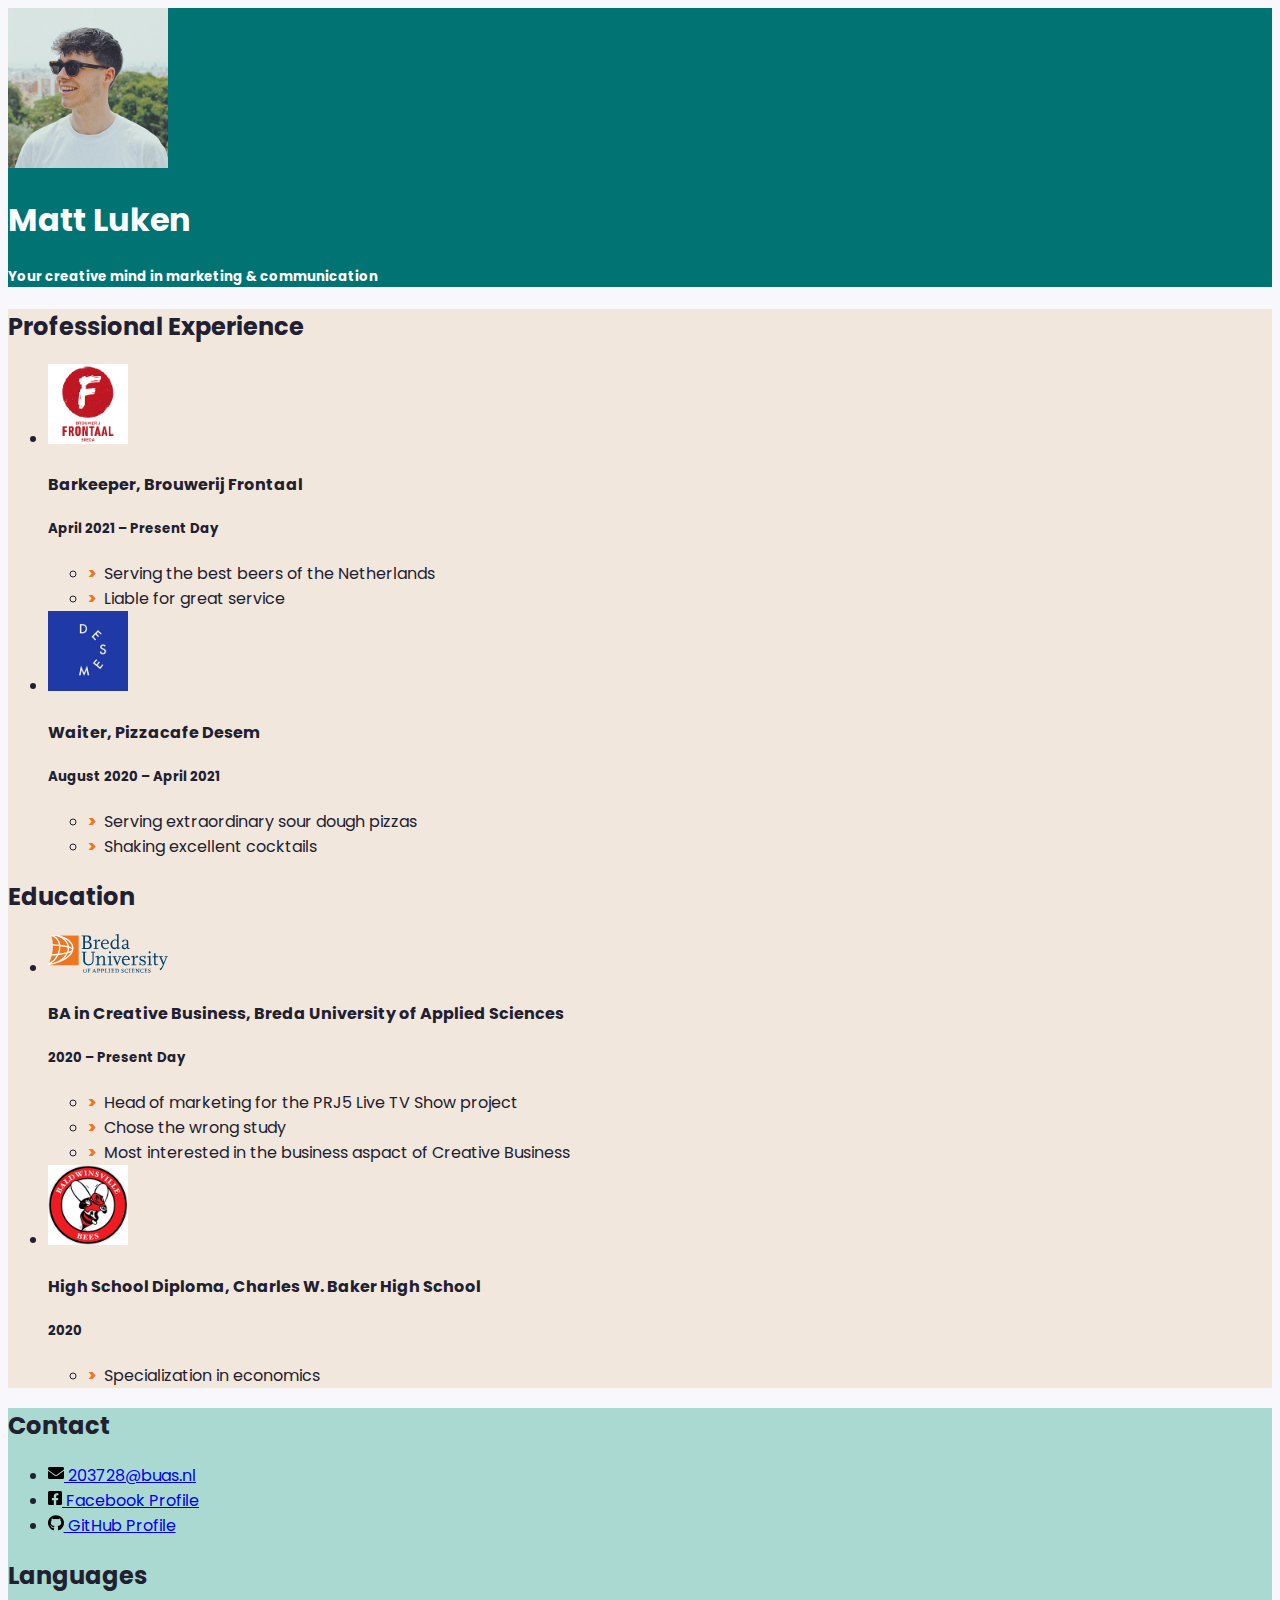
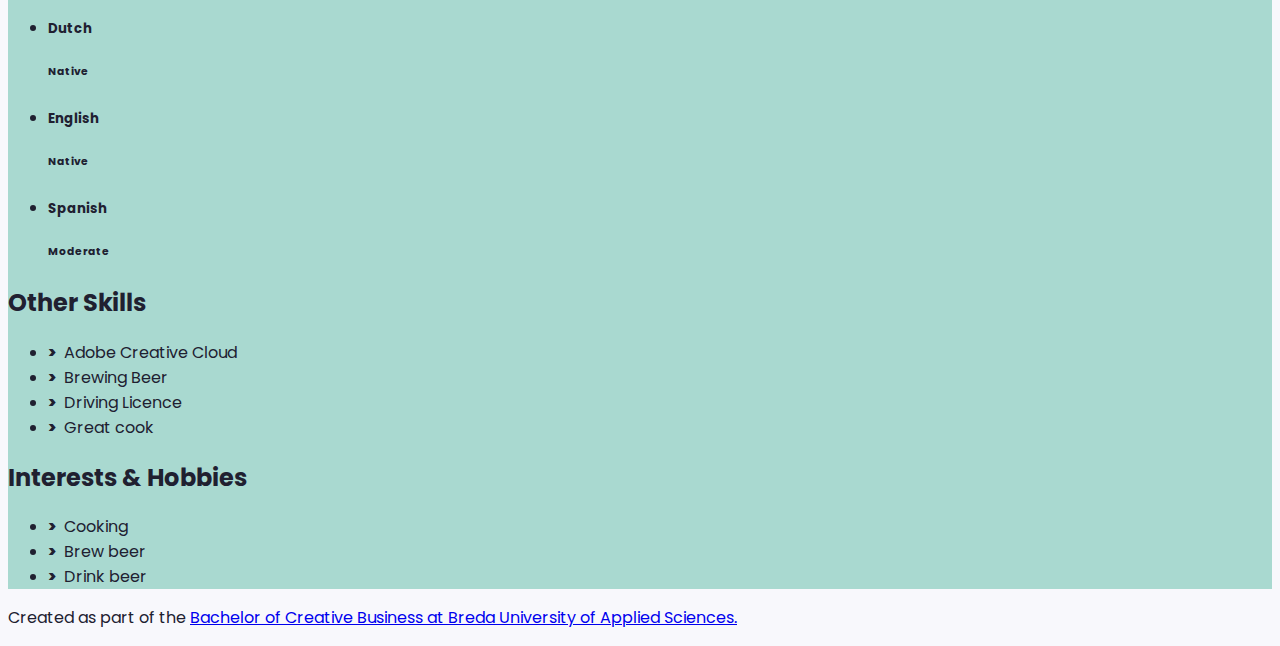
<file: index.html>
<!doctype html>
<html class="h-100" lang="en">
  
  <!-- An HTML document always starts with a "head", i.e. information about the page that isn't directly visible -->
  <head>
    <meta charset="utf-8">
    <meta name="viewport" content="width=device-width, initial-scale=1, shrink-to-fit=no">

    <!-- Links to the CSS styles from Bootstrap. -->
    <!-- -->
    <link href="https://cdn.jsdelivr.net/npm/bootstrap@5.1.0/dist/css/bootstrap.min.css" rel="stylesheet" integrity="sha384-KyZXEAg3QhqLMpG8r+8fhAXLRk2vvoC2f3B09zVXn8CA5QIVfZOJ3BCsw2P0p/We" crossorigin="anonymous">
    <!-- -->

    <!-- Links to our additional CSS styles -->
    <link rel="stylesheet" href="css/styles.css">

    <!-- Alternative CSS for demonstration purposes. You must deactivate the Bootstrap CSS to activate this one. -->
    <!-- 
    <link rel="stylesheet" href="css/alternative.css">
     -->

    <title>Matt Luken's Resumé</title>
  </head>
  <!-- End of the head -->

  <!-- Start of the body, which contains everything visible on the page -->
  <body class="d-flex flex-column h-100 justify-content-between">

    <!--
      We use a Bootstrap container to align contents.
      The "container" class can be replaced by "container-fluid" to make a full width page.
      The "my-sm-4" class adds a margin (m) vertical (y) at sizes small (-sm-) and above, of 4 x 6 pixels
      The "resume-container" class doesn't come from Bootstrap, you can use it for your own styles
    -->
    <div class="container shadow-lg my-sm-4 resume-container">

      <!--
        <header> is a semantic element: it works exactly like <div>, but it gives information about the role of the code below.
        The "row" class is used for the Bootstrap grid.
      -->
      <header class="row resume-header justify-content-center">
        <!--
          A container to wrap around the portrait and align it. We use Bootstrap grid columns.
          This constrains the portrait to columns of decreasing sizes
        -->
        <div class="portrait-container col-5 col-sm-4 col-md-3 col-lg-2">
          <!--
            "w-100" makes sure the image takes the full width of the column it's in
            "rounded-circle" cuts a circle around the image
          -->
          <img class="w-100 rounded-circle my-3" src="images/Portrait.jpg" alt="Portrait" width="160">
        </div>
        <!--
          A container to wrap around your name and tagline. Full-width at small size, then columns of increasing size.
        -->
        <div class="col-12 col-sm-8 col-md-9 col-lg-10 my-3 header-content">
          <h1 class="fw-bolder">Matt Luken</h1>
          <h5 class="fst-italic tagline">Your creative mind in marketing &amp; communication&nbsp;&nbsp;</h5>
        </div>
      </header>

      <!--
        Another row in the Bootstrap grid, for the rest of the résumé.
        Biography and other details will be on top of each other at sizes XS and S, then next to each other.
        Use the "flex-row-reverse" class here to swap the columns around.
      -->
      <div class="row resume-bottom">

        <!--
          <main> is another semantic element. It will contain biographical info (professional experience and education).
        -->
        <main class="col-md-7 col-lg-8 col-xl-9 resume-main">

          <!--
            <section> is yet another semantic element. The first one is for professional experience.
          -->
          <section class="my-3 biography-section">
            <h2>Professional Experience</h2>
            <!--
              Each list item (li) in the unordered list (ul) below will be one job.
              "list-unstyled" is a class that hides the bullet points of a list.
            -->
            <ul class="biography-list list-unstyled">

              <!-- Top item (generally the latest or most relevant) in professional experience -->
              <li class="biography-item row mb-2">
                <!-- We're using a grid inside a grid so we can align logos and text -->
                <div class="logo-container col-3 col-sm-2 col-md-3 col-lg-2">
                  <img class="biography-logo mw-100 d-block mx-auto" src="images/employers/Frontaal.jpg" alt="Frontaal" width="80">
                </div>
                <div class="biography-contents col-9 col-sm-10 col-md-9 col-lg-10">
                  <h4>Barkeeper, Brouwerij Frontaal</h4>
                  <h5>April 2021 – Present Day</h5>
                  <!-- Use the list below to talk about your achievements -->
                  <ul class="biography-details list-unstyled">
                    <li>Serving the best beers of the Netherlands</li>
                    <li>Liable for great service</li>
                  </ul>
                </div>
              </li>

              <!-- 2nd item in professional experience -->
              <li class="biography-item row mb-2">
                <div class="logo-container col-3 col-sm-2 col-md-3 col-lg-2">
                <!-- We're using a grid inside a grid so we can align logos and text -->
                  <img class="biography-logo mw-100 d-block mx-auto" src="images/employers/Desem.jpg" alt="Desem" width="80">
                </div>
                <div class="biography-contents col-9 col-sm-10 col-md-9 col-lg-10">
                  <h4>Waiter, Pizzacafe Desem&nbsp;</h4>
                  <h5>August 2020 &ndash; April 2021 </h5>
					<ul class="biography-details list-unstyled">
                    <li>Serving extraordinary sour dough pizzas</li>
                    <li>Shaking excellent cocktails</li>
                  </ul>                </div>
              </li>

            </ul>
          </section>

          <!-- We're done with jobs, let's move on to schools -->

          <section class="my-3 biography-section">
            <h2>Education</h2>
            <ul class="biography-list list-unstyled">

              <!-- Top item in education. And by "top", I mean a Bachelor in Creative Business at BUas. -->
              <li class="biography-item row mb-2">
                <div class="logo-container col-3 col-sm-2 col-md-3 col-lg-2">
                  <img class="biography-logo mw-100 d-block mx-auto" src="images/schools/logo-buas.svg" alt="School logo" width="120">
                </div>
                <div class="biography-contents col-9 col-sm-10 col-md-9 col-lg-10">
                  <h4>BA in Creative Business, Breda University of Applied Sciences</h4>
                  <h5>2020 –&nbsp;Present Day</h5>
                  <!-- Use the list below to talk about minors, exchanges, extra-curricular activities. -->
                  <ul class="biography-details list-unstyled">
                    <li>Head of marketing for the PRJ5 Live TV Show project</li>
                    <li>Chose the wrong study</li>
                    <li>Most interested in the business aspact of Creative Business</li>
                  </ul>
                </div>
              </li>

              <!-- 2nd item in education -->
              <li class="biography-item row mb-2">
                <div class="logo-container col-3 col-sm-2 col-md-3 col-lg-2">
                  <img class="biography-logo mw-100 d-block mx-auto" src="images/schools/Baldwinsville.jpg" alt="Baldwinsville" width="80">
                </div>
                <div class="biography-contents col-9 col-sm-10 col-md-9 col-lg-10">
                  <h4>High School Diploma, Charles W. Baker High School</h4>
                  <h5>2020</h5>
                  <ul class="biography-details list-unstyled">
                    <li>Specialization in economics</li>
                  </ul>
                </div>
              </li>
            </ul>
          </section>

          <!-- This is the end of the "Education" section -->

        </main>

        <!--
          We're done with the first column.
          We now move on to the column with contact details, languages and other skills
          <aside> is also a semantic element.
        -->
        <aside class="col-md-5 col-lg-4 col-xl-3 resume-aside">

          <!-- The first block will be contact details -->
          <section class="my-3 aside-section">
            <h2>Contact</h2>
            <!--
              A list of all your contact details.
              There are more icons in the images/icons folder, have a look if you want to add your LinkedIn or TikTok profile.
              Be careful and only put channels through which you really want to be contacted.
              If your phone number is your personal one, you may want to remove it!
            -->
            <ul class="contact-list list-unstyled">
              <li class="contact-item">
                <a class="d-flex align-items-center" href="mailto:203728@buas.nl" target="_blank">
                  <img class="contact-icon" src="images/icons/envelope.svg" alt="Email">
                  203728@buas.nl
                </a>
              </li>
              <li class="contact-item">
                <a class="d-flex align-items-center" href="https://www.facebook.com/matt.luken.9/" target="_blank">
                  <img class="contact-icon" src="images/icons/facebook.svg" alt="Facebook">
                  Facebook Profile
                </a>
              </li>
              <li class="contact-item">
                <a class="d-flex align-items-center" href="https://github.com/MattLuken" target="_blank">
                  <img class="contact-icon" src="images/icons/github.svg" alt="LinkedIn">
                  GitHub Profile
                </a>
              </li>
            </ul>
          </section>

          <!-- End of contact details, moving on to languages -->

          <section class="my-3 aside-section">
            <h2>Languages</h2>
            <!-- Each item in the list is a language. Modify, add or remove depending on what you speak -->
            <ul class="language-list list-unstyled">
              <li class="language-item d-flex mb-1">
                <h5 class="language-name w-50">Dutch</h5>
                <div class="language-level w-50 border border-info border-2 position-relative">
                  <!-- The div below is a progress bar. Choose between w-25, w-50, w-75 and w-100 to show your level of fluency -->
                  <div class="language-progress position-absolute bg-warning h-100 w-100"></div>
                  <h6 class="position-absolute w-100 text-center top-0 py-1">Native</h6>
                </div>
              </li>
              <li class="language-item d-flex mb-1">
                <h5 class="language-name w-50">English</h5>
                <div class="language-level w-50 border border-info border-2 position-relative">
                  <!-- The div below is a progress bar. Choose between w-25, w-50, w-75 and w-100 to show your level of fluency -->
                  <div class="language-progress position-absolute bg-warning h-100 w-100"></div>
                  <h6 class="position-absolute w-100 text-center top-0 py-1">Native</h6>
                </div>
              </li>
              <li class="language-item d-flex mb-1">
                <h5 class="language-name w-50">Spanish</h5>
                <div class="language-level w-50 border border-info border-2 position-relative">
                  <!-- The div below is a progress bar. Choose between w-25, w-50, w-75 and w-100 to show your level of fluency -->
                  <div class="language-progress position-absolute bg-warning h-100 w-25"></div>
                  <h6 class="position-absolute w-100 text-center top-0 py-1">Moderate</h6>
                </div>
              </li>
            </ul>
          </section>

          <!-- End of contact details, moving on to other skills -->

          <section class="my-3 aside-section">
            <h2>Other Skills</h2>
            <ul class="skill-list list-unstyled">
              <li class="skill-item">Adobe Creative Cloud</li>
              <li class="skill-item">Brewing Beer</li>
              <li class="skill-item">Driving Licence</li>
			<li class="skill-item">Great cook</li>
            </ul>
          </section>

          <!-- End of other skills, moving on to interest and hobbies -->

          <section class="my-3 aside-section">
            <h2>Interests &amp; Hobbies</h2>
            <ul class="skill-list list-unstyled">
              <li class="skill-item">Cooking</li>
              <li class="skill-item">Brew beer</li>
			<li class="skill-item">Drink beer</li>
            </ul>
          </section>

        </aside>
      </div>
    </div>

    <!-- And now, a footer! -->
    <footer class="bg-dark mt-sm-5 py-4 text-light">
      <p class="container text-end">
        Created as part of the <a href="https://www.buas.nl/en/programmes/creative-business" target="_blank">Bachelor of Creative Business at Breda University of Applied Sciences.</a>
      </p>
    </footer>

  </body>
</html>
</file>
<file: css/styles.css>
/* Use this file to use your own styles*/

/* Import declaration to use Google Fonts - check https://fonts.google.com/ for details */
@import url('https://fonts.googleapis.com/css2?family=Poppins&display=swap');

/* Styles for the body */

body {
font-family: 'Poppins', sans-serif;	color: #202030;
	background-color: #f8f8fc;
}

/* Styles for custom classes in the document. (There are more, try to find them out!) */

.resume-header {
    background-color: #027373;
	Color: white;
}

.resume-main {
	background-color: #F2E7DC;
}

.resume-aside {
	background-color: #A9D9D0;
}

/* Styles for lists in the document */

.biography-details li::before, .skill-list li::before {
	content: ">";
	font-weight: 800;
	display: inline-block;
	width: 1em;
	margin-left: -1em;
}

.biography-details li::before {
	color: #EE7623;
}

.biography-details li, .skill-list li {
	padding-left: 1em;
}

/* Styles for contact icons */

.contact-icon {
	height: 1em;
	flex-basis: 1.4em;
}
</file>
<file: css/alternative.css>
@import url(https://api.fontshare.com/css?f[]=telma@900&f[]=erode@1&display=swap);

/* Starting with a CSS reset */

* {
	margin: 0;
	border: 0;
	padding: 0;
	font-size: inherit;
	font-weight: inherit;
	box-sizing: border-box;
}

ol, ul {
	list-style: none;
}

/* Defining font styles for the whole body */

html {
	height: 100%;
}

body {
	font-family: "Erode", serif;
	background-color: #ffffff;
	color: #000020;
	font-size: clamp(16px, 1.5vw, 20px);
	line-height: 1.1;
	height: 100%;
}

h1, h2, h3, h4, p, li, dt {
	margin: .3em 0;
}

.resume-container {
	display: flex;
	flex-flow: row;
	margin: 0 auto;
	height: 100%;
}

.resume-bottom {
	display: flex;
	flex-flow: row wrap;
	width: 100%;
	overflow-y: auto;
}

.resume-main, .resume-aside {
	display: flex;
	flex-flow: column;
}

section {
	padding: .5em;
}

section {
	background-image: linear-gradient(to bottom, rgba(120, 120, 120, .1), transparent);
	flex: 1 0 auto;
}

footer {
	display: none;
}

/* Styles for the header (photo, tagline, etc.) */

.resume-header {
	width: 16%;
	max-width: 220px;
	min-width: 80px;
	display: flex;
	flex-flow: column;
	background-color: #301010;
	color: #f0f0f0;
	height: 100%;
	background-image: linear-gradient(to bottom, rgba(255, 255, 255, .1), transparent);
}

.portrait-container {
	margin: 10px;
	border-radius: 130px;
	background-color: rgba(120,120,120,.4);
	max-height: 30%;
}

.portrait-container img {
	border-radius: 130px;
	width: 100%;
	max-height: 100%;
}

.header-content {
	text-align: center;
	display:  flex;
	flex-flow: row;
	justify-content: center;
	overflow: hidden;
}

h1 {
	font-size: clamp(28px, 3vh, 40px);
	font-weight: 900;
	font-family:  Telma;
	writing-mode: vertical-lr;
	transform:  rotate(180deg);
}

.tagline {
	font-size: clamp(22px, 2.5vh, 30px);
	font-weight: 200;
	font-style: italic;
	margin: .6em 0;
	writing-mode: vertical-lr;
}

/* Styles for the main column */

.resume-main {
	flex: 1 1 60%;
	background-color: #f0f0f0;
}

.biography-item {
   	display: flex;
   	margin: .6em 0;
}

.logo-container {
	flex: 0 1 20%;
}

.biography-logo {
	display: block;
	margin: .6em auto .3em;
	max-width: 100%;
	max-height: 80px;
}

.biography-contents {
	flex: 1 0 80%;
	padding-left: 5px;
}

.biography-item h4 {
	font-size: 1.5em;
	font-weight: 500;
}

.biography-item h5 {
	font-size: 1.25em;
	font-weight: 300;
	margin-bottom: .5em;
}

.biography-details li::before, .skill-list li::before {
	content: "\2605";
	display: inline-block;
	width: 1em;
	margin-left: -1em;
}

.biography-details li, .skill-list li {
	padding-left: 1em;
}

h2 {
	writing-mode: vertical-lr;
	font-size: clamp(20px, 2.5vh, 36px);
	font-weight: 900;
	font-family:  Telma;
}

.resume-main h2 {
	transform:  rotate(180deg);
	float:  left;
}

.resume-main h2 + * {
	margin-left: 2.2em;
}

/* Styles for the secondary column */

.resume-aside {
	flex: 1 1 250px;
	background-color: #282840;
	color: #f0f0f0;
	display: flex;
	flex-flow: column;
}

.resume-aside a {
	color: #c0c0ff;
}

.resume-aside a:hover {
	opacity: .8;
}

.language-item {
	display: flex;
	margin: .5em 0;
}

.language-name {
	width: 50%;
}

.language-level {
	position: relative;
	font-size: .8em;
	font-weight: 600;
	width: 50%;
	height:  1.6em;
	text-align: center;
	border: 2px solid #fffff0;
	color: #000000;
	text-shadow: 1px 1px 2px #ffffff;
}

.language-level > * {
	position: absolute;
	left: 0;
	top:  0;
	height: 100%;
}

.language-progress {
	background-color: #ffff00;
}

.language-level h6 {
	width: 100%;
}

.w-25 {
	width: 25%;
}

.w-50 {
	width: 50%;
}

.w-75 {
	width: 75%;
}

.w-100 {
	width: 100%;
}

.contact-item a {
	display: flex;
	align-items: center;
}

.contact-icon {
	height: 1em;
	flex-basis: 1.4em;
	filter: invert();
}

aside h2 {
	float:  right;
}

aside h2 + * {
	margin-right: 2.2em;
}
</file>
